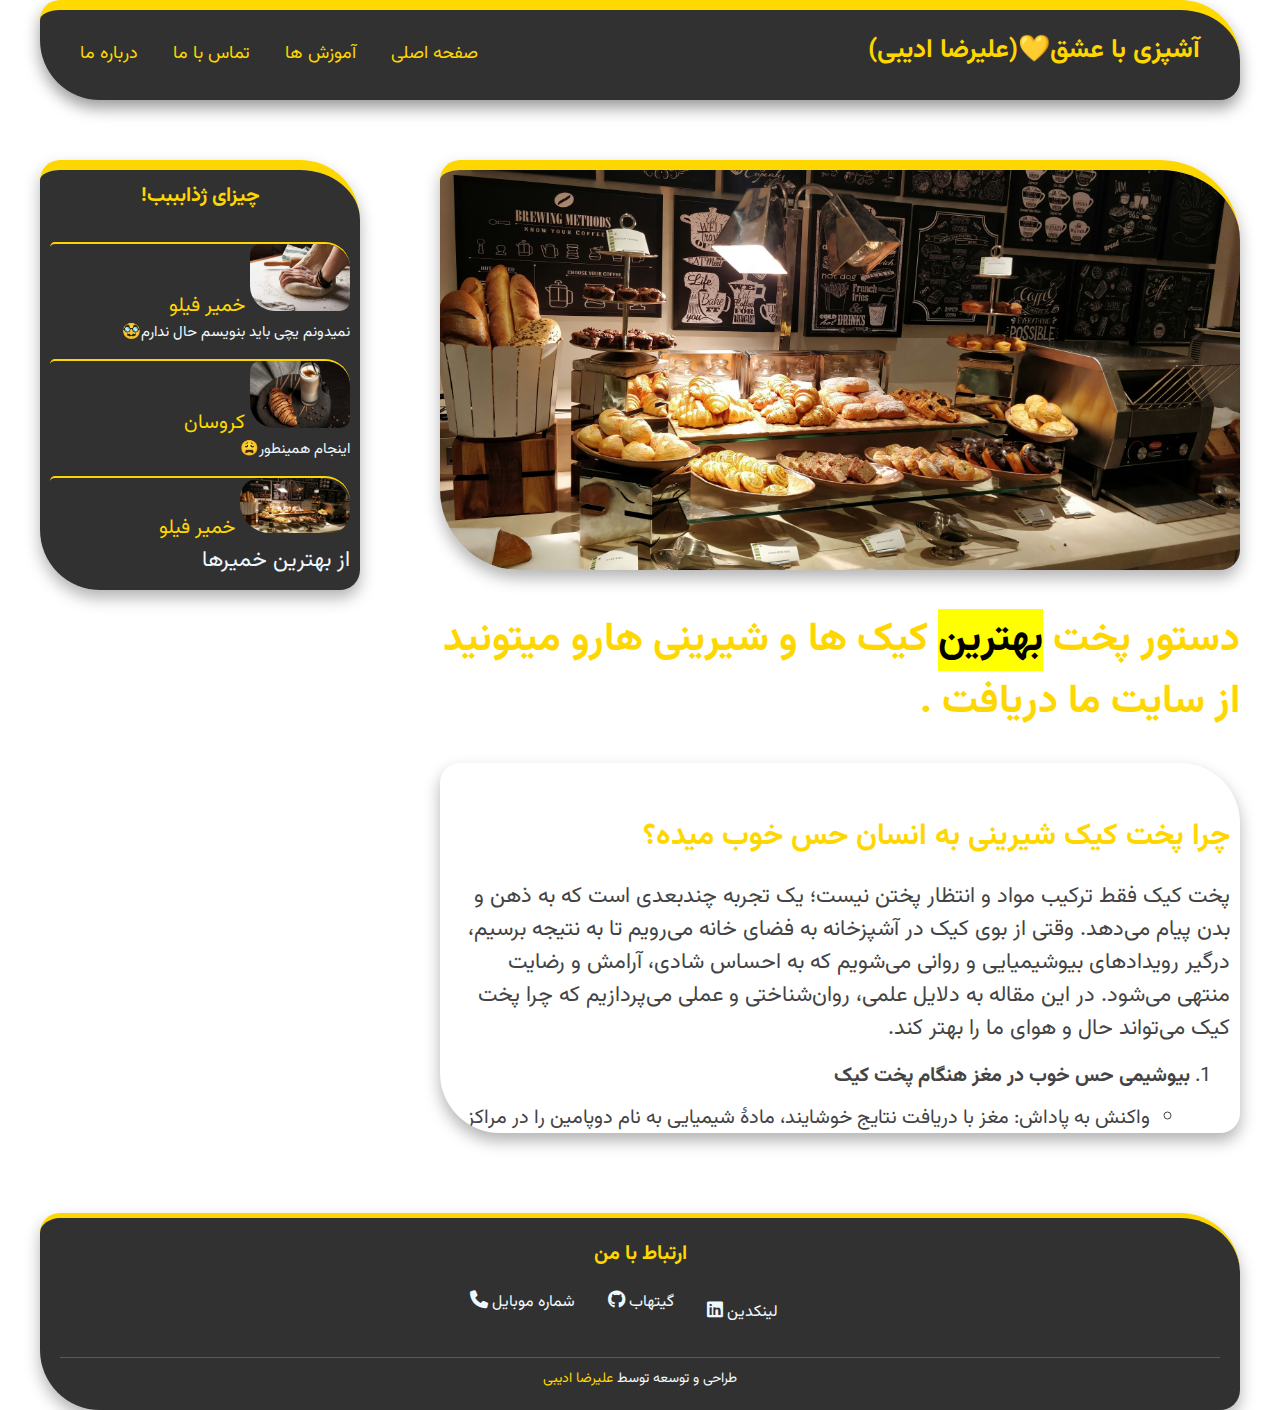
<file: index.html>
<!DOCTYPE html>
<html lang="fa" dir="rtl">
  <head>
    <meta charset="UTF-8" />
    <meta name="viewport" content="width=device-width, initial-scale=1.0" />
    <title>اشپزی با عشق💛</title>
    <link rel="stylesheet" href="style.css" />
    <link
      href="https://fonts.googleapis.com/css2?family=Vazirmatn:wght@400;500;700&display=swap"
      rel="stylesheet"
    />
    <link
      rel="stylesheet"
      href="https://cdnjs.cloudflare.com/ajax/libs/font-awesome/6.5.2/css/all.min.css"
    />
  </head>
  <body>
    <div class="container">
      <header class="main-header clear-fix">
        <h1>آشپزی با عشق💛(علیرضا ادیبی)</h1>

        <nav>
          <a href="index.html">صفحه اصلی</a>
          <a href="list.html">آموزش ها</a>
          <a href=" #footer">تماس با ما</a>
          <a href=" #footer">درباره ما</a>
        </nav>
      </header>

      <article>
        <header class="post-header">
          <img
            src="/images/prakash-meghani-07bBNmiV7ag-unsplash.jpg"
            alt="A bakary"
            width="700px"
            class="head-img"
          />
          <h2>
            دستور پخت <mark>بهترین</mark> کیک ها و شیرینی هارو میتونید از سایت
            ما دریافت .
          </h2>
          <div class="scroll-box">
            <h3>چرا پخت کیک شیرینی به انسان حس خوب میده؟</h3>
            <p>
              پخت کیک فقط ترکیب مواد و انتظار پختن نیست؛ یک تجربه چندبعدی است که
              به ذهن و بدن پیام می‌دهد. وقتی از بوی کیک در آشپزخانه به فضای خانه
              می‌رویم تا به نتیجه برسیم، درگیر رویدادهای بیوشیمیایی و روانی
              می‌شویم که به احساس شادی، آرامش و رضایت منتهی می‌شود. در این مقاله
              به دلایل علمی، روان‌شناختی و عملی می‌پردازیم که چرا پخت کیک
              می‌تواند حال و هوای ما را بهتر کند.
            </p>
            <ol>
              <li>
                <strong> بیوشیمی حس خوب در مغز هنگام پخت کیک </strong>
                <ul>
                  <li>
                    واکنش به پاداش: مغز با دریافت نتایج خوشایند، مادهٔ شیمیایی
                    به نام دوپامین را در مراکز پاداش آزاد می‌کند. پخت کیک و دیدن
                    نتیجهٔ زیبا و خوشمزه می‌تواند پیش‌زدن یا پیش‌بینیِ پاداش را
                    تقویت کند و منجر به حس لذت شود.
                  </li>
                  <li>
                    نقش طعم و بو: مزهٔ شیرینی و بوی گرمِ کیک درستی از قشرهای مغز
                    را تحریک می‌کند. این تحریکات می‌توانند در ترکیب با ترشح
                    سروتونین (که به آرامش و خوشی کمک می‌کند) حس خوب را تقویت
                    کنند.
                  </li>
                  <li>
                    اندورفین و آسایش: لمسِ گرماییِ خمیر، بافت کیک و هزینهٔ انرژی
                    برای فرایند پخت می‌تواند با پاسخ‌های جسمانی مانند آرامش و
                    رضایت همراه شود که گاهی با آزادسازی اندورفین هم همراه است.
                  </li>
                  <li>
                    هورمون‌ها و استرس: تمرکز روی یک فعالیت معنادار (مثل دنبال
                    کردن دستور پخت، تنظیم دما، نگه داشتن وقفه‌های مناسب برای
                    استراحت) می‌تواند سیستم عصبی را از استرس دور کند و محیطی امن
                    و کنترل‌پذیر ایجاد کند.
                  </li>
                </ul>
              </li>
              <li>
                <strong> جنبه های روانشناختی </strong>
                <ul>
                  <li>
                    حساس کنترل و توانمندی: داشتن دستورالعمل مشخص و دنبال کردن
                    مراحل گام به گام به افراد احساس کنترل می‌دهد. احساس کنترل
                    می‌تواند به کاهش اضطراب و افزایش اعتماد به نفس کمک کند.
                  </li>
                  <li>
                    شکل‌گیری معنا از فرایند: پخت کیک یک فرایند با مراحل مشخص است
                    (اندن، مخلوط‌کردن، ورز دادن، پخت و سردکردن). هر مرحله
                    می‌تواند به‌عنوان یک وظیفهٔ روشن و معنادار دیده شود که حس
                    کارِ جدی و باارزشی را منتقل می‌کند.
                  </li>
                  <li>
                    لحظه‌نگری و آرامش ذهنی: هنگام پخت، شما ممکن است به‌طور طبیعی
                    در لحظه حضور داشته باشید ( mindfulness: توجه به بو و بافت و
                    دمای فر). این حضور در زمان پخت می‌تواند کمک کند تا ذهن از
                    دغدغه‌های روزمره فاصله بگیرد.
                  </li>
                </ul>
              </li>
            </ol>
          </div>
        </header>
      </article>

      <aside>
        <h4>چیزای ژذابببب!</h4>
        <ul class="related">
          <li>
            <img
              src="/images/nadya-spetnitskaya-tOYiQxF9-Ys-unsplash.jpg"
              alt=""
              width="100px"
            />
            <a href="baklavrecepie.html">خمیر فیلو</a>
            <p style="font-size: 15px">نمیدونم یچی باید بنویسم حال ندارم🥸</p>
          </li>
          <li>
            <img
              src="/images/sofiya-levchenko-c07dv6i8P4Q-unsplash.jpg"
              alt=""
              width="100px"
            />
            <a href="baklavrecepie.html">کروسان</a>
            <p style="font-size: 15px">اینجام همینطور😩</p>
          </li>
          <li>
            <img
              src="/images/prakash-meghani-07bBNmiV7ag-unsplash.jpg"
              alt=""
              width="110px"
              style="border-radius: 20px 30px"
            />
            <a href="baklavrecepie.html">خمیر فیلو</a>
            <p>از بهترین خمیرها</p>
          </li>
        </ul>
      </aside>

      <footer id="footer" class="footer">
        <div class="footer-title">ارتباط با من</div>
        <ul class="social-links">
          <li>
            <a
              href="https://www.linkedin.com/in/alireza-adibi-8206a426a/"
              target="_blank"
            >
              لینکدین <i class="fab fa-linkedin"></i>
            </a>
          </li>
          <li>
            <a href="https://github.com/AlirezaAdibi2006" target="_blank">
              گیتهاب <i class="fab fa-github"></i>
            </a>
          </li>
          <li>
            <a href="tel:+989196985782">
              شماره موبایل <i class="fas fa-phone"></i>
            </a>
          </li>
        </ul>
        <div class="footer-bottom">
          طراحی و توسعه توسط <span>علیرضا ادیبی</span>
        </div>
      </footer>
    </div>
  </body>
</html>
</file>
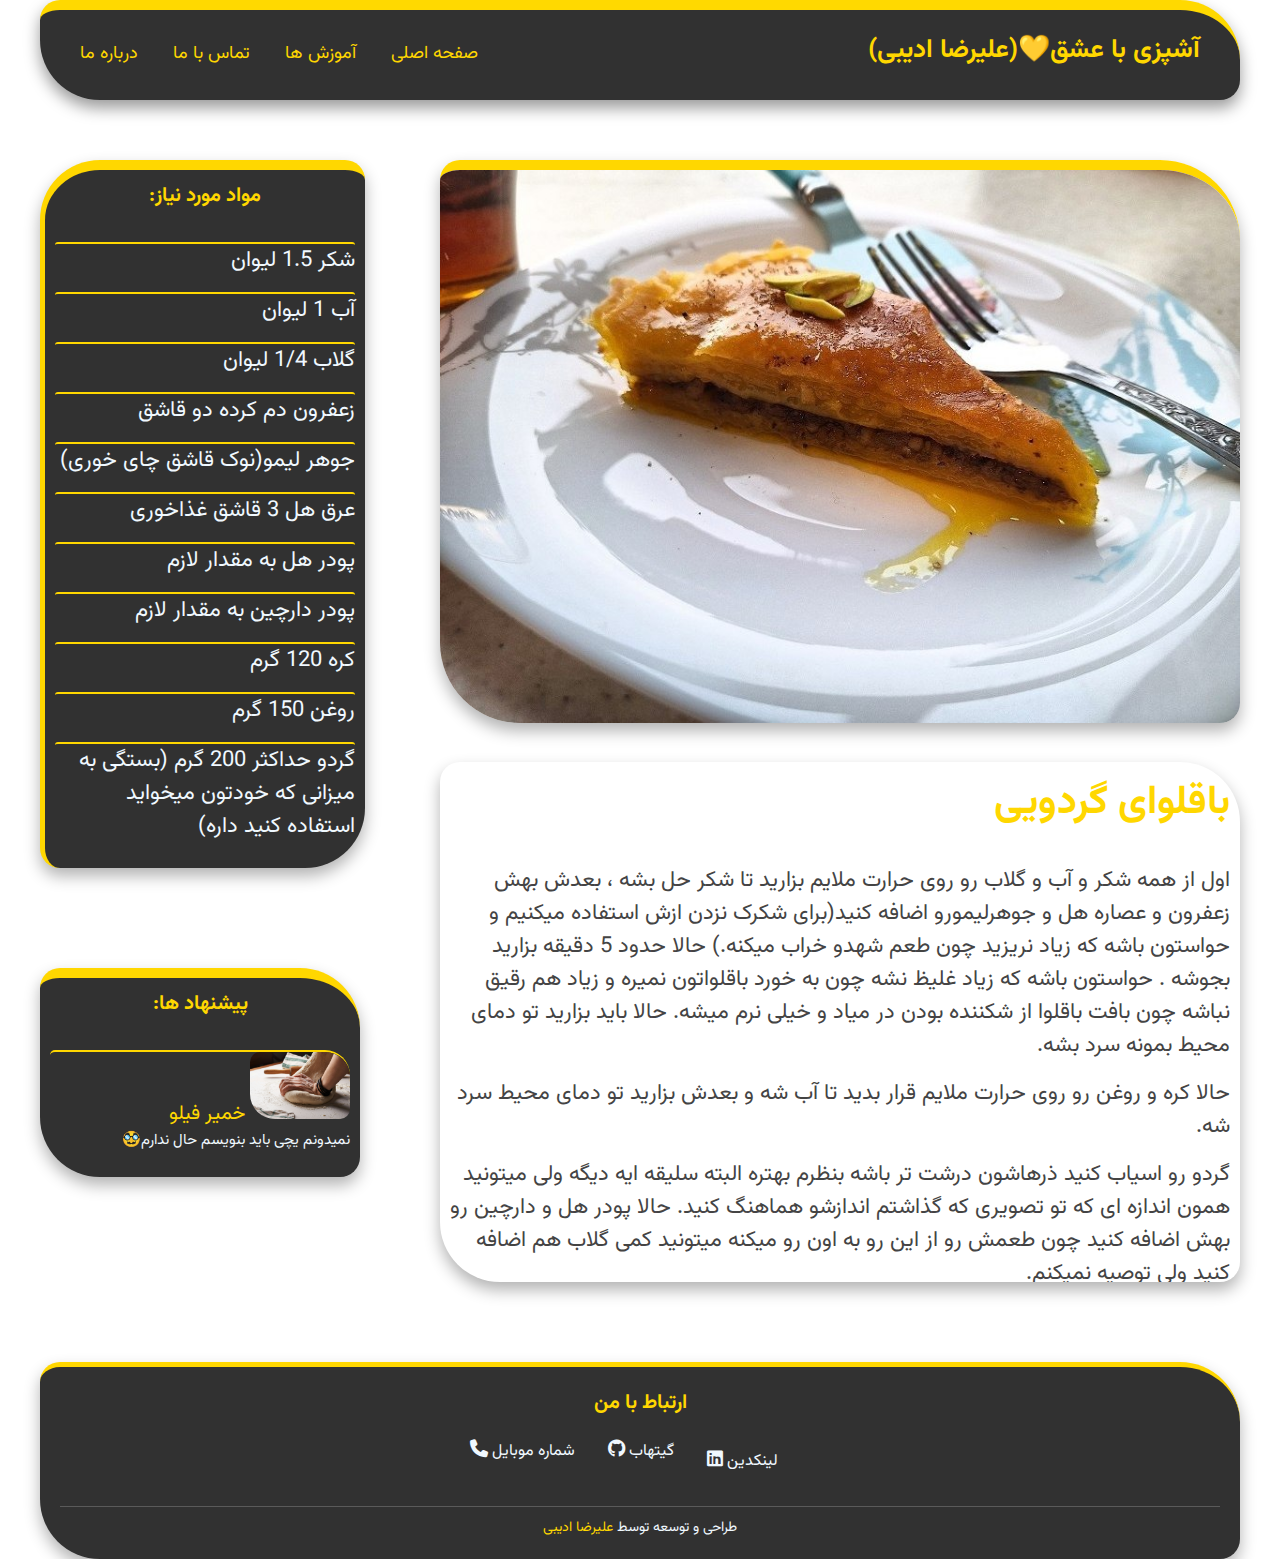
<file: baklavrecepie.html>
<!DOCTYPE html>
<html lang="fa" dir="rtl">
  <head>
    <meta charset="UTF-8" />
    <meta name="viewport" content="width=device-width, initial-scale=1.0" />
    <title>اشپزی با عشق💛</title>
    <link rel="stylesheet" href="style.css" />
    <link
      href="https://fonts.googleapis.com/css2?family=Vazirmatn:wght@400;500;700&display=swap"
      rel="stylesheet"
    />
    <link rel="stylesheet" href="https://cdnjs.cloudflare.com/ajax/libs/font-awesome/6.5.2/css/all.min.css">
  </head>
  <body>
    <div class="container">
      <header class="main-header clear-fix">
        <h1>آشپزی با عشق💛(علیرضا ادیبی)</h1>
        <nav>
          <a href="index.html">صفحه اصلی</a>
          <a href="list.html">آموزش ها</a>
          <a href="#footer">تماس با ما</a>
          <a href="#footer">درباره ما</a>
        </nav>
      </header>

      <article>
        <header class="post-header">
          <img
            src="/images/baklava.jpg"
            alt="A bakary"
            width="400px"
            class="head-img"
            style="margin-bottom: 30px"
          />
          <div class="scroll-box-ingredient">
            <h2>باقلوای گردویی</h2>
            <p>
              اول از همه شکر و آب و گلاب رو روی حرارت ملایم بزارید تا شکر حل بشه
              ، بعدش بهش زعفرون و عصاره هل و جوهرلیمورو اضافه کنید(برای شکرک
              نزدن ازش استفاده میکنیم و حواستون باشه که زیاد نریزید چون طعم شهدو
              خراب میکنه.) حالا حدود 5 دقیقه بزارید بجوشه . حواستون باشه که زیاد
              غلیظ نشه چون به خورد باقلواتون نمیره و زیاد هم رقیق نباشه چون بافت
              باقلوا از شکننده بودن در میاد و خیلی نرم میشه. حالا باید بزارید تو
              دمای محیط بمونه سرد بشه.
            </p>

            <p>
              حالا کره و روغن رو روی حرارت ملایم قرار بدید تا آب شه و بعدش
              بزارید تو دمای محیط سرد شه.
            </p>

            <p>
              گردو رو اسیاب کنید ذرهاشون درشت تر باشه بنظرم بهتره البته سلیقه
              ایه دیگه ولی میتونید همون اندازه ای که تو تصویری که گذاشتم اندازشو
              هماهنگ کنید. حالا پودر هل و دارچین رو بهش اضافه کنید چون طعمش رو
              از این رو به اون رو میکنه میتونید کمی گلاب هم اضافه کنید ولی توصیه
              نمیکنم.
            </p>
            <p>
              اولین لایه خمیر رو درون ظرفتون بزارید بهتره که لایه های پایینی هم
              اندازه ظرفتون باشن . حالا وقتشه که روش روغن و کره اب شدرو روی خمیر
              بمالید و لایه ی بعدی رو روش بزارید و این کارو تکرار کنید تا 7 لایه
              یا 6 لایه بشه زیرش در ادامه روش مخلوط گردو هل و دارچین رو بریزید
              فشردش کنید و سطحش رو صاف کنید کمی از روغن و کره اب شدرو روش بریزد
              نیازی نیست کلش پوشیده بشه مثل دایره های تو در تو روغن رو بریزید
              کافیه حالا دوباره لایه های بعدی خمیر(7 یاهشت لایه) رو روش قرار
              بدید(7 یاهشت لایه) و روغنو کررو بریزید. البته روی دو لایه‌ی اخر
              روغن نریزید . حالا به دلخواه برش بدید در نهایت سطحش رو با کره و
              روغن اوکی کنید بزارید تو فر با دمای 170 -160 درجه به مدت 40 دقیقه
              تا یک ساعت حواستون بهش باشه تا وقتی روش طلایی شد باقلوارو دربیارید
              شهد سرد رو سریع روش بریزید ، بزارید کمی سرد شه و بعد از اینکه سر
              شد روش رو بپوشونید ب و حداقل یک ساعت داخل یخچال بزارید.
            </p>
            <p>
              <mark
                >میتونید از پودر نارگیلم داخل گردوش استفاده کنید خوشمزه ترش
                میکنه که من خودم فراموش کردم اینسری.
              </mark>
            </p>
          </div>
        </header>
      </article>

      <aside class="ingredients">
        <h4>مواد مورد نیاز:</h4>
        <ul class="related">
          <li>
            <p>شکر 1.5 لیوان</p>
          </li>
          <li>
            <p>آب 1 لیوان</p>
          </li>
          <li>
            <p>گلاب 1/4 لیوان</p>
          </li>
          <li><p>زعفرون دم کرده دو قاشق</p></li>
          <li><p>جوهر لیمو(نوک قاشق چای خوری)</p></li>
          <li><p>عرق هل 3 قاشق غذاخوری</p></li>
          <li><p>پودر هل به مقدار لازم</p></li>
          <li><p>پودر دارچین به مقدار لازم</p></li>
          <li><p>کره 120 گرم</p></li>
          <li><p>روغن 150 گرم</p></li>
          <li>
            <p>
              گردو حداکثر 200 گرم (بستگی به میزانی که خودتون میخواید استفاده
              کنید داره)
            </p>
          </li>
        </ul>
      </aside>
    <aside class="sugestion">
        <h4>پیشنهاد ها:</h4>
        <ul class="related">
          <li>
            <img
              src="/images/nadya-spetnitskaya-tOYiQxF9-Ys-unsplash.jpg"
              alt=""
              width="100px"
            />
            <a href="baklavrecepie.html">خمیر فیلو</a>
            <p style="font-size: 15px">نمیدونم یچی باید بنویسم حال ندارم🥸</p>
          </li>
    </aside>



    <footer id="footer" class="footer">
      <div class="footer-title">ارتباط با من</div>
        <ul class="social-links">
          <li>
          <a href="https://www.linkedin.com/in/alireza-adibi-8206a426a/" target="_blank">
           لینکدین <i class="fab fa-linkedin"></i>
          </a>
          </li>
          <li>
          <a href="https://github.com/AlirezaAdibi2006" target="_blank">
         گیتهاب <i class="fab fa-github"></i>
          </a>
          </li>
          <li>
          <a href="tel:+989196985782">
          شماره موبایل <i class="fas fa-phone"></i>
         </a>
          </li>
        </ul>
        <div class="footer-bottom">
        طراحی و توسعه توسط <span>علیرضا ادیبی</span> 
        </div>
</footer>

    </div>
  </body>
</html>
</file>
<file: style.css>
* {
  margin: 0;
  padding: 0;
}

/* PAGE SECTIONS */
body {
  font-family: "Vazirmatn", sans-serif;
  color: #444;
}

.container {
  width: 1200px;
  margin: 0 auto;
}

/* HEADER */
.main-header {
  background-color: rgb(49, 49, 49);
  border-radius: 20px 60px;
  padding: 20px 40px;
  margin-bottom: 60px;
  height: 50px;
  border-top: solid 10px rgb(255, 217, 0);
  box-shadow: 0 8px 16px 0 rgba(0, 0, 0, 0.4);
}

nav {
  font-size: 18px;
}

nav a:link {
  margin-left: 30px;
  margin-top: 10px;
  display: inline-block;
}

nav a:link:last-child {
  margin-left: 0;
}

/* ARTICLE */
article {
  margin-bottom: 40px;
}

.post-header {
  margin-bottom: 40px;
}

article::selection {
  background-color: rgb(255, 66, 66);
  text-shadow: 2px 2px 5px rgba(0, 0, 0, 0.3);
}

article {
  width: 800px;
  float: right;
}

/* ASIDE */
aside {
  background-color: rgb(49, 49, 49);
  border-top: solid gold 10px;
  border-radius: 20px 60px;
  padding: 50px 40px;
  width: 500px;
  color: aliceblue;
  box-shadow: 0 8px 16px 0 rgba(0, 0, 0, 0.5);
  max-height: 400px;
  overflow-y: auto;
  padding: 10px;
  border-radius: 20px 60px;
  box-shadow: 0 8px 16px 0 rgba(0, 0, 0, 0.3);
  transition: all 0.3s ease;
}

aside ul {
  padding: 0;
  margin: 0;
  transition: color 0.3s ease;
}

aside img {
  border-radius: 10px 25px;
}

aside li {
  border-top: solid gold 2px;
  border-radius: 5px 25px;
}

aside {
  width: 300px;
  float: left;
}

aside:last-child {
  font-size: 18px;
}

/* SCROLL BOXES */
.scroll-box {
  max-height: 350px;
  overflow-y: auto;
  padding: 10px;
  border-radius: 20px 60px;
  box-shadow: 0 8px 16px 0 rgba(0, 0, 0, 0.3);
}

.scroll-box-ingredient {
  max-height: 500px;
  overflow-y: auto;
  padding: 10px;
  border-radius: 20px 60px;
  box-shadow: 0 8px 16px 0 rgba(0, 0, 0, 0.3);
}

/* IMAGE */
.head-img {
  border-radius: 20px 80px;
  width: 100%;
  height: auto;
  border-top: 10px solid gold;
  box-shadow: 0 8px 16px 0 rgba(0, 0, 0, 0.3);
  margin-bottom: 30px;
}

/* TITLES & TEXT */
h1,
h2,
h3,
h4,
h5 {
  color: gold;
}

h1 {
  font-size: 26px;
  font-style: normal;
  text-transform: none;
  float: right;
}

h2 {
  font-size: 40px;
  margin-bottom: 30px;
}

h3 {
  font-size: 30px;
  margin-bottom: 20px;
  margin-top: 40px;
}

h4:first-child {
  font-size: 20px;
  text-transform: none;
  text-align: center;
  margin-bottom: 30px;
  display: block;
}

p {
  font-size: 22px;
  line-height: 1.5;
  margin-bottom: 15px;
}

ul,
ol {
  margin-right: 40px;
  margin-bottom: 20px;
}

li {
  font-size: 20px;
  margin-bottom: 10px;
}

li:first-child {
  margin-top: 10px;
}

.related {
  list-style: none;
}

/* LINKS */
a:link {
  color: gold;
  text-decoration: none;
  transition: all 0.3s ease;
}

a:visited {
  color: gold;
  transition: all 0.1s ease;
}

a:hover {
  color: deeppink;
  font-weight: bold;
  text-decoration: dotted deeppink;
}

a:active {
  background-color: aliceblue;
}
/* FLOATS */
nav {
  float: left;
}

.clear {
  float: both;
}

.clear-fix {
  clear: both;
  content: "";
  display: block;
}

footer {
  clear: both;
}
/* ASIDES SPECIAL */
.cake-aside {
  float: right;
  clear: both;
  margin-bottom: 60px;
  transition: all 0.3s ease;
}

.dough-aside {
  float: left;
  border-radius: 80px 20px;
  transition: all 0.3s ease;
}

.sweets-aside {
  float: right;
  margin-right: 120px;
  border-radius: 60px;
  transition: all 0.3s ease;
}

.ingredients {
  max-height: 900px;
  border-radius: 60px 20px;
  border-left: 5px solid gold;
}

.ingredients li {
  border-radius: 3px;
  list-style: circle;
}

/* SUGGESTIONS */
.sugestion {
  margin-top: 100px;
}

.sugestion ul {
  margin: 0;
  padding: 0;
}

/* FOOTER */
.footer {
  background-color: rgb(49, 49, 49);
  border-top: 5px solid gold;
  border-radius: 20px 60px;
  box-shadow: 0 8px 16px rgba(0, 0, 0, 0.3);
  color: aliceblue;
  padding: 20px;
  font-family: "Vazirmatn", sans-serif;
}

.footer-title {
  font-size: 20px;
  font-weight: bold;
  text-align: center;
  margin-bottom: 15px;
  color: gold;
}

.social-links {
  list-style: none;
  display: flex;
  justify-content: center;
  gap: 25px;
  padding: 0;
}

.social-links li a {
  color: aliceblue;
  font-size: 16px;
  text-decoration: none;
  transition: all 0.3s ease;
}

.social-links li a i {
  margin-left: 8px;
  font-size: 18px;
}

.social-links li a:hover {
  color: gold;
  transform: translateY(-3px);
}

.footer-bottom {
  margin-top: 15px;
  text-align: center;
  font-size: 14px;
  border-top: 1px solid rgba(255, 255, 255, 0.2);
  padding-top: 10px;
}

.footer-bottom span {
  color: gold;
}
</file>
